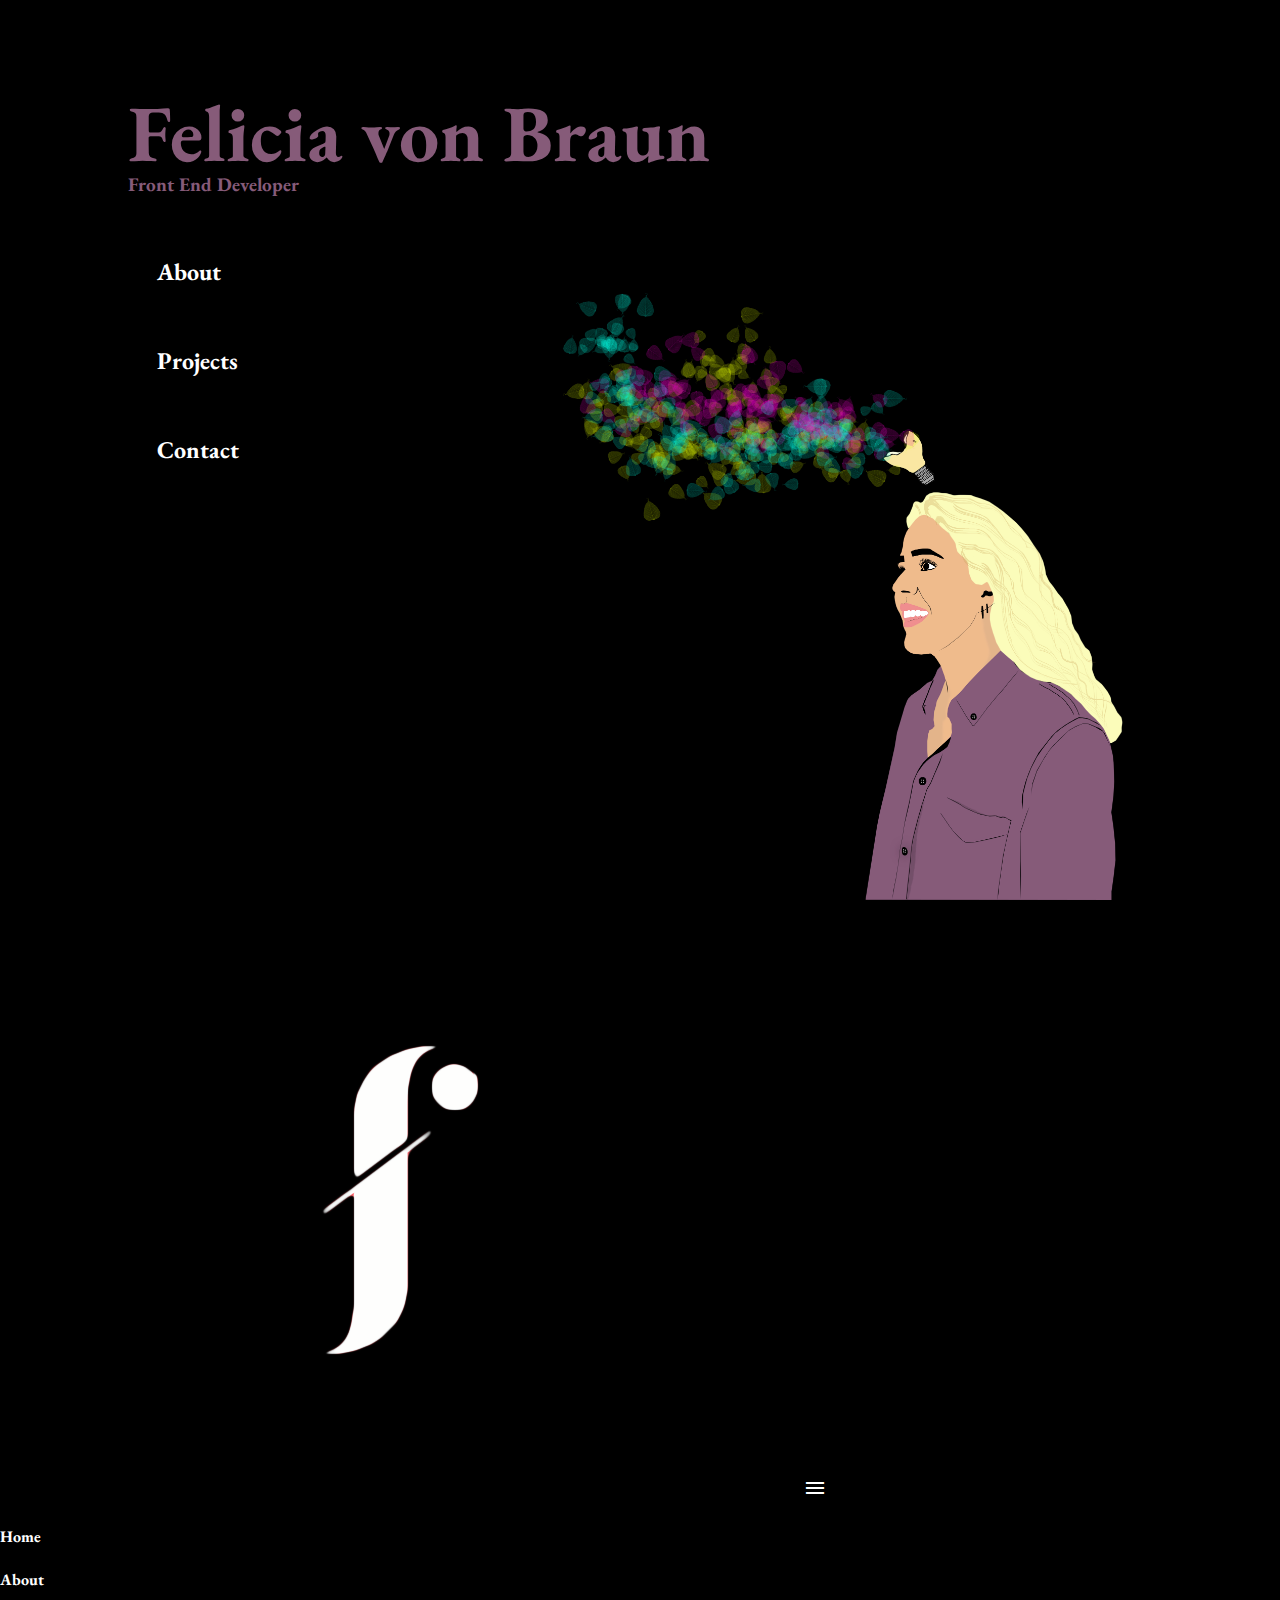
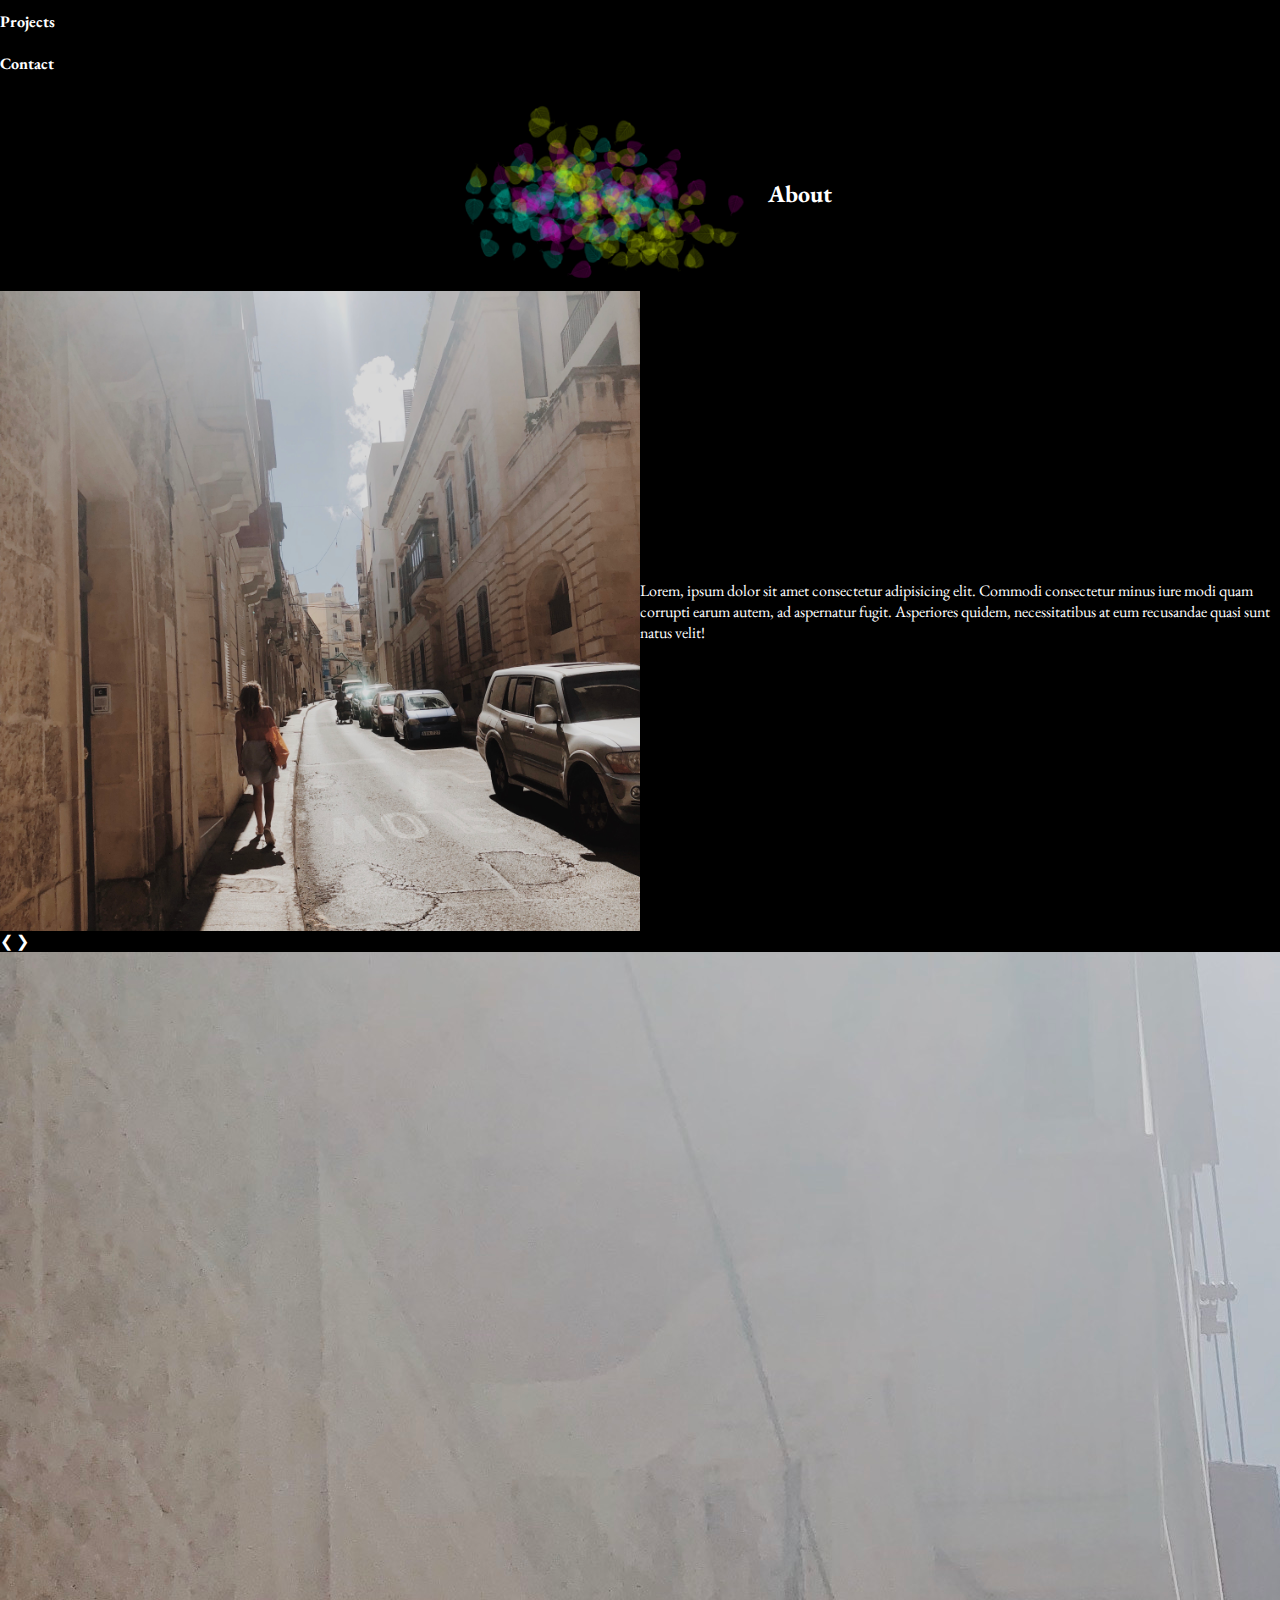
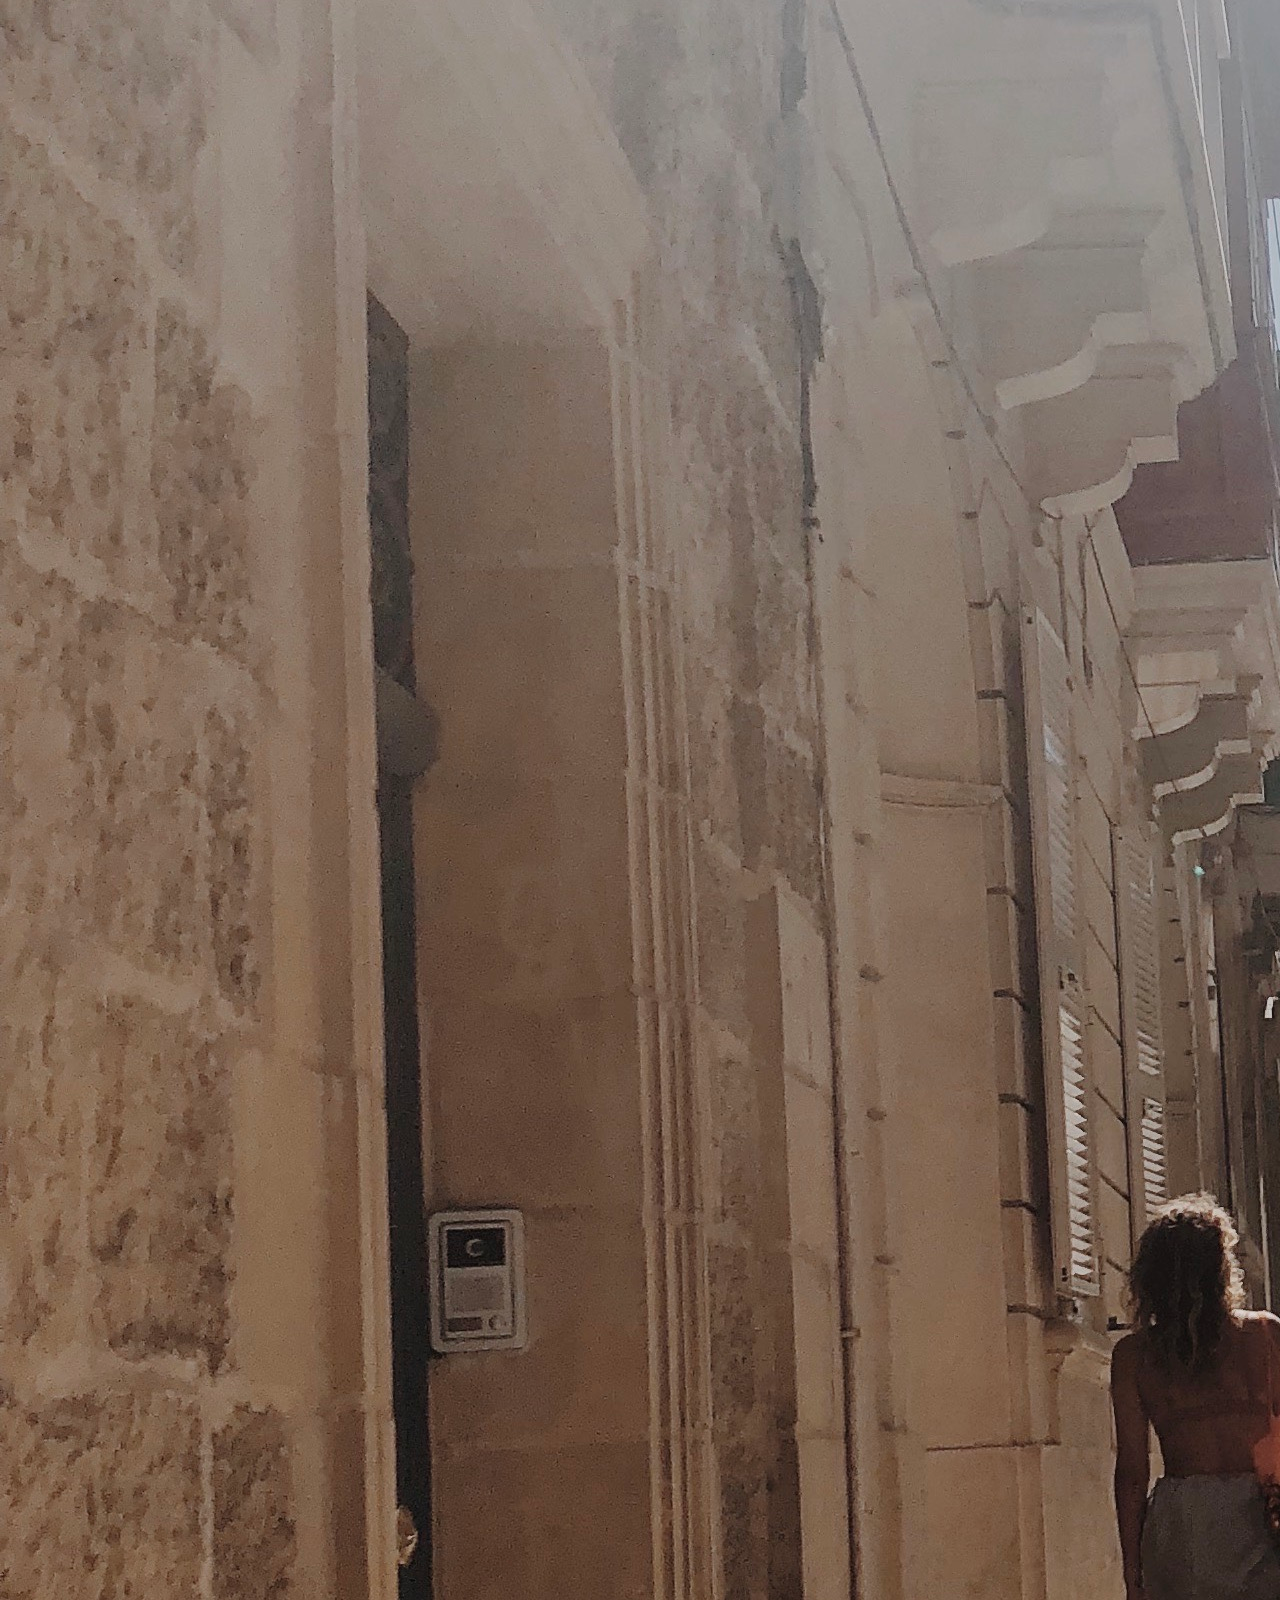
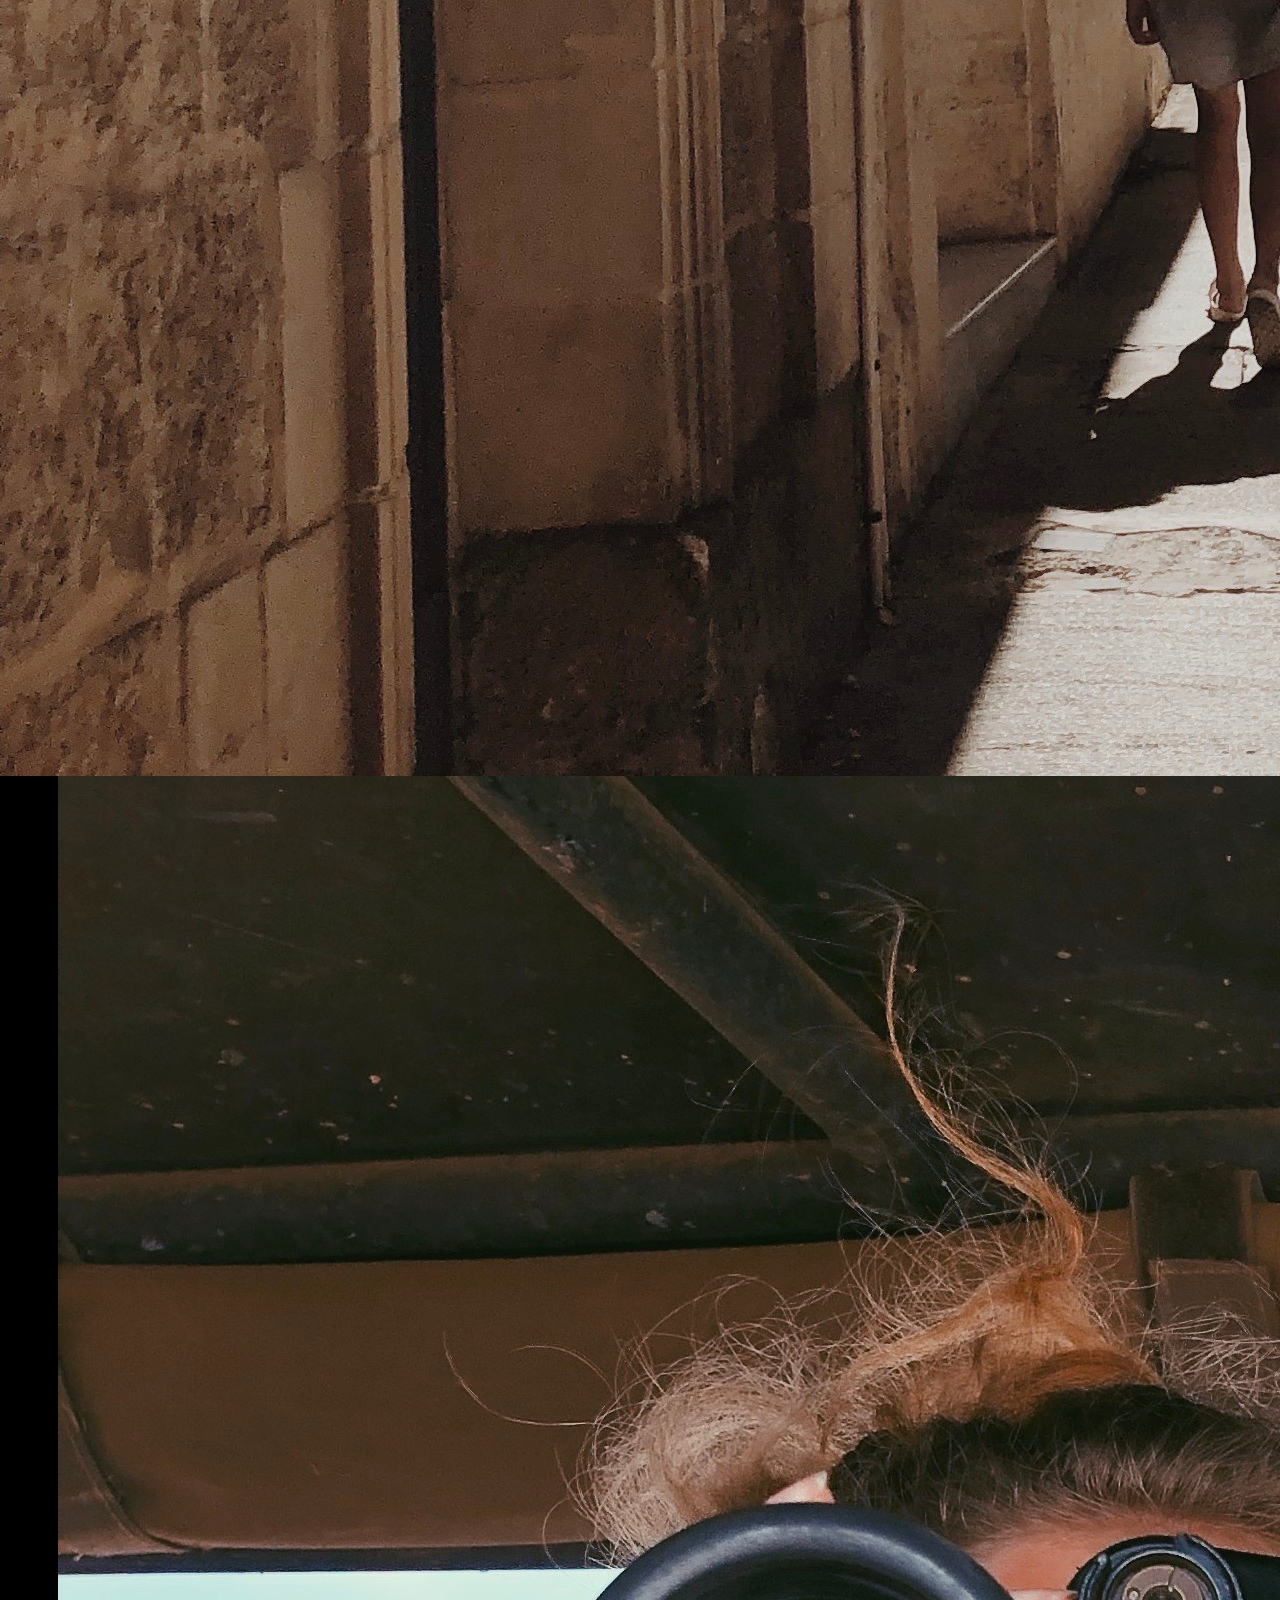
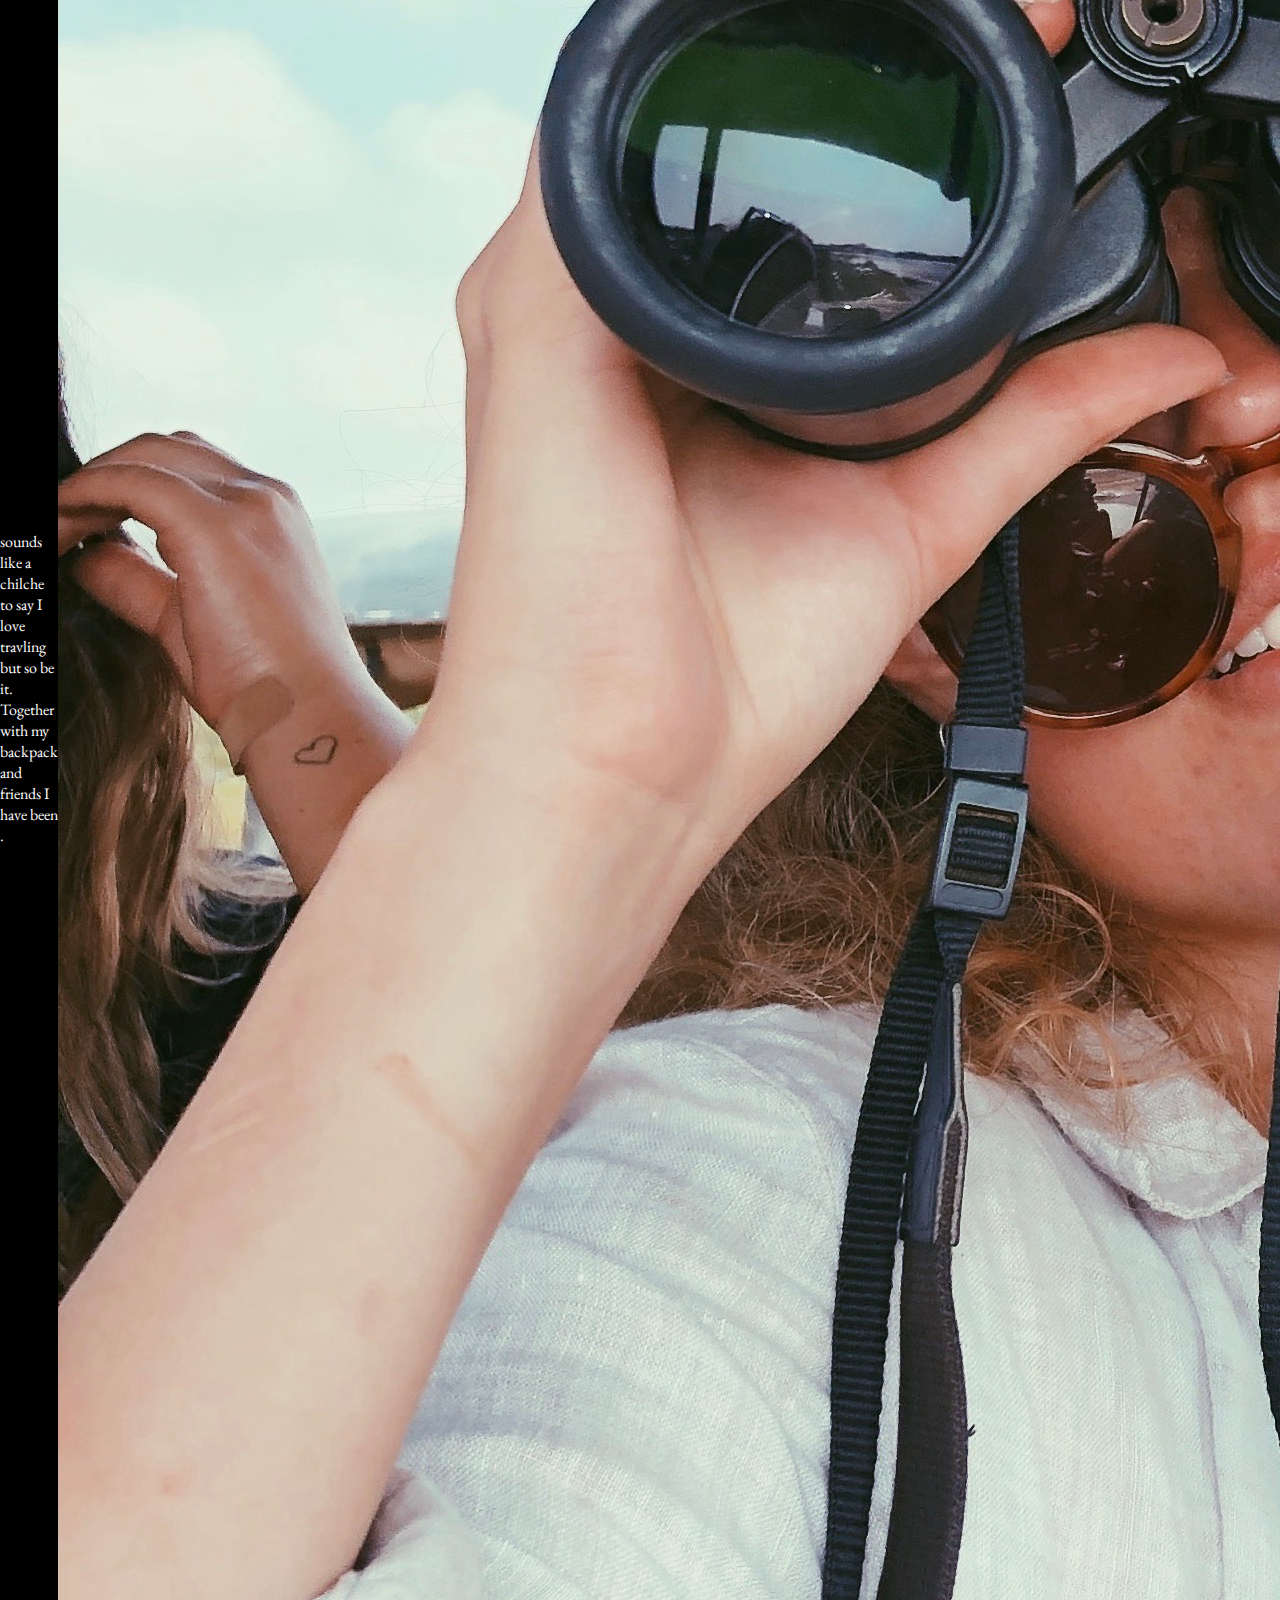
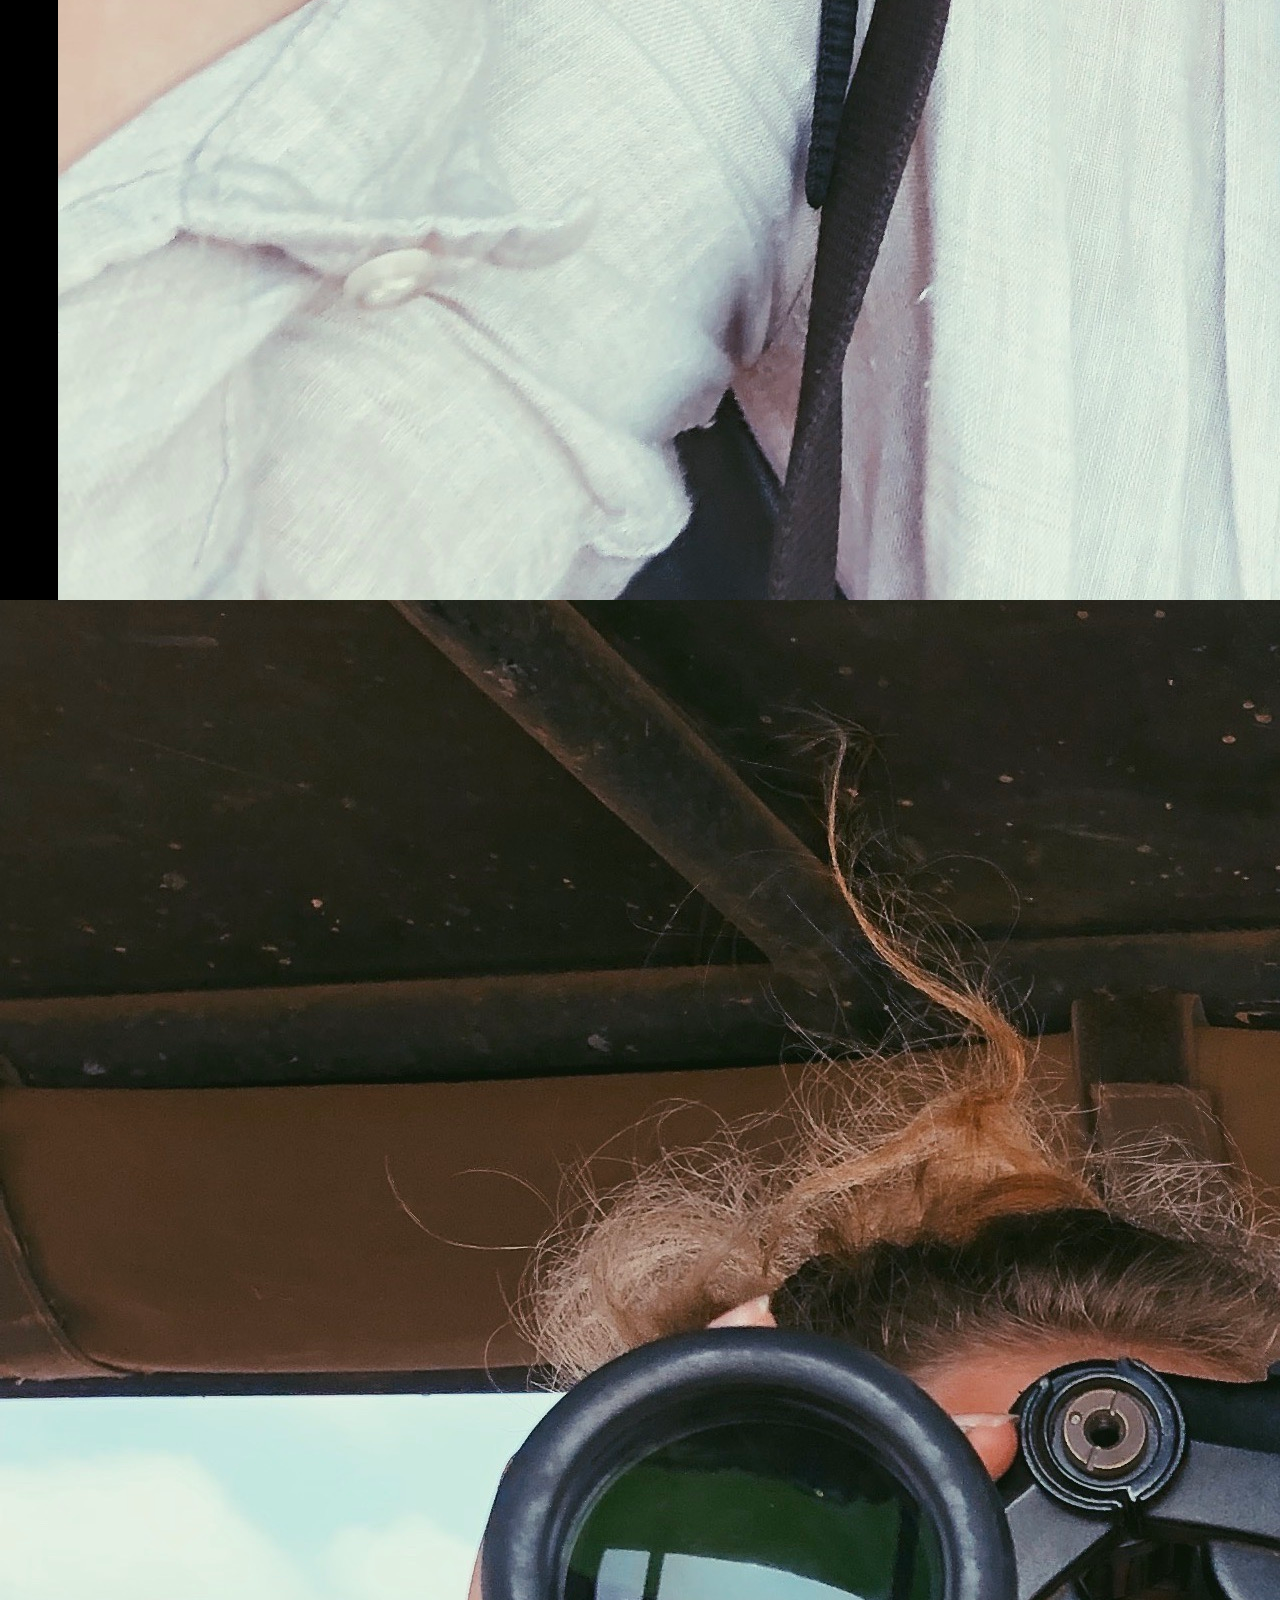
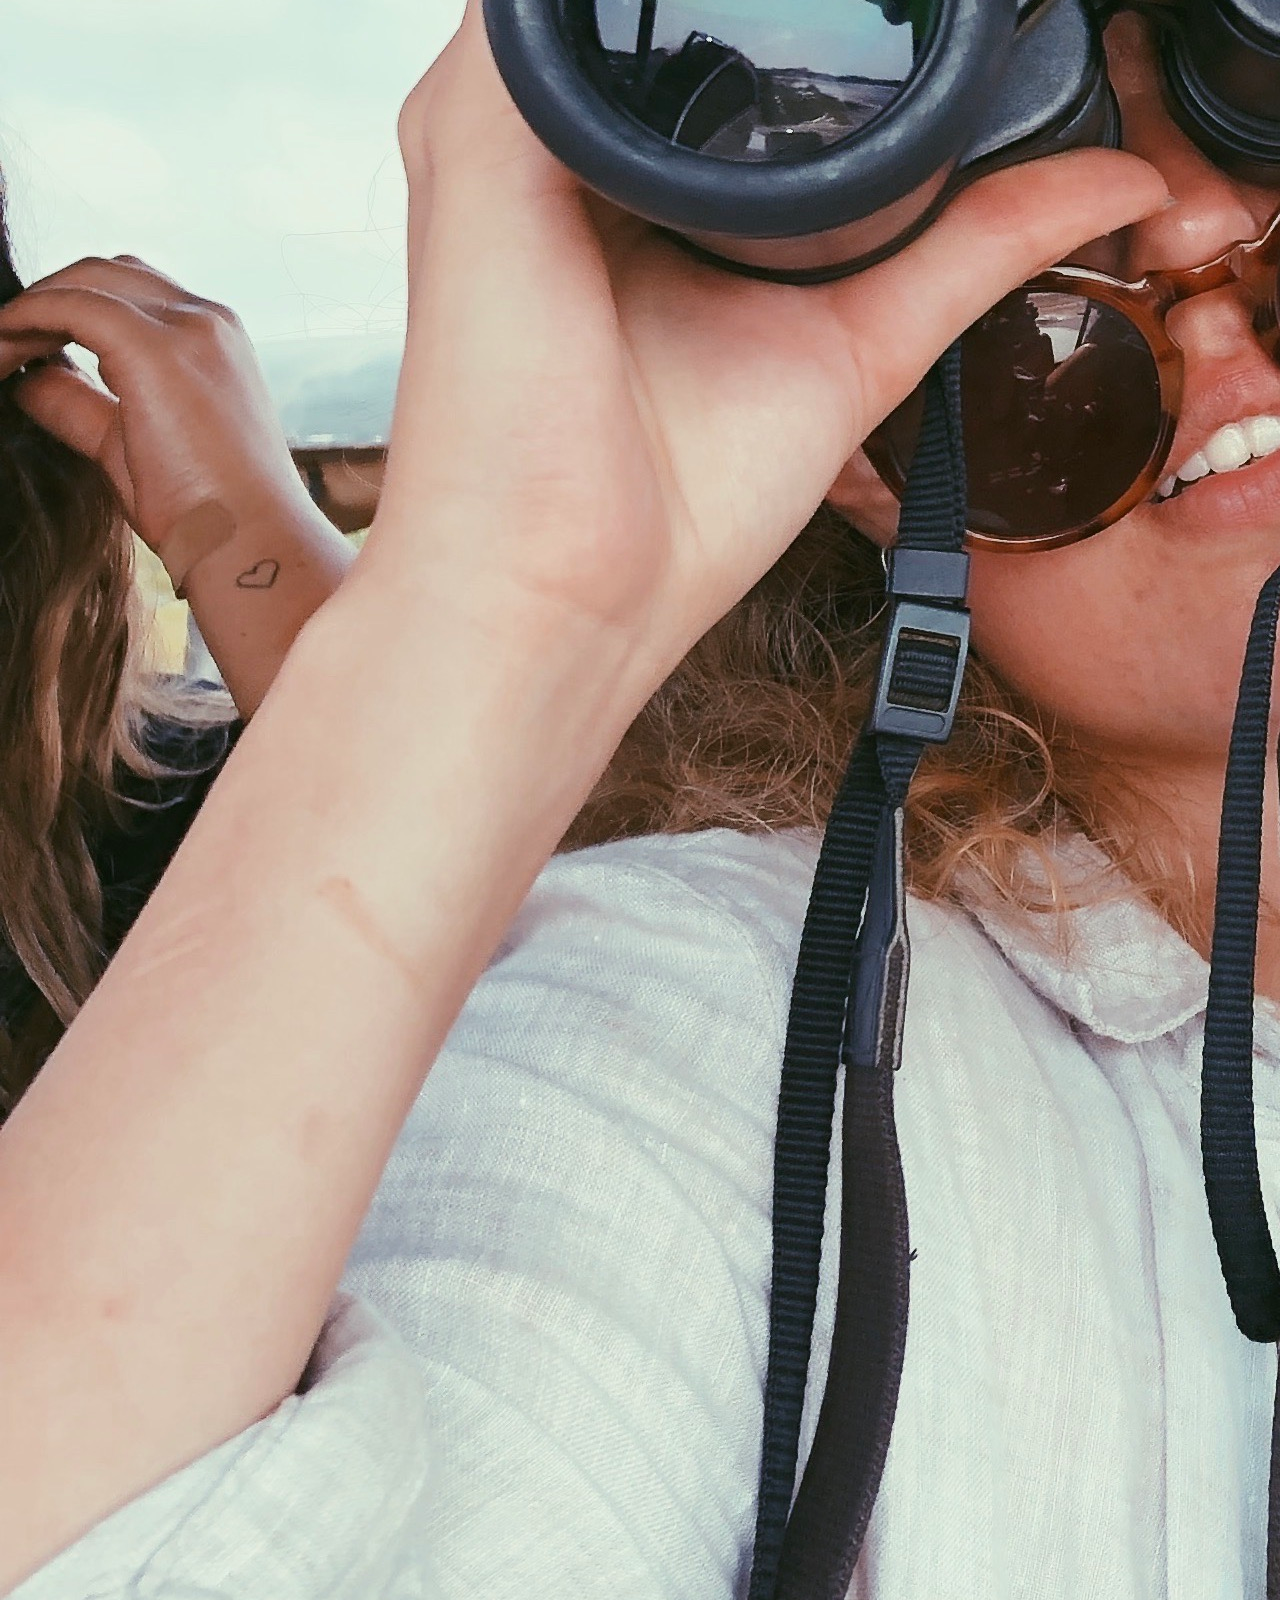
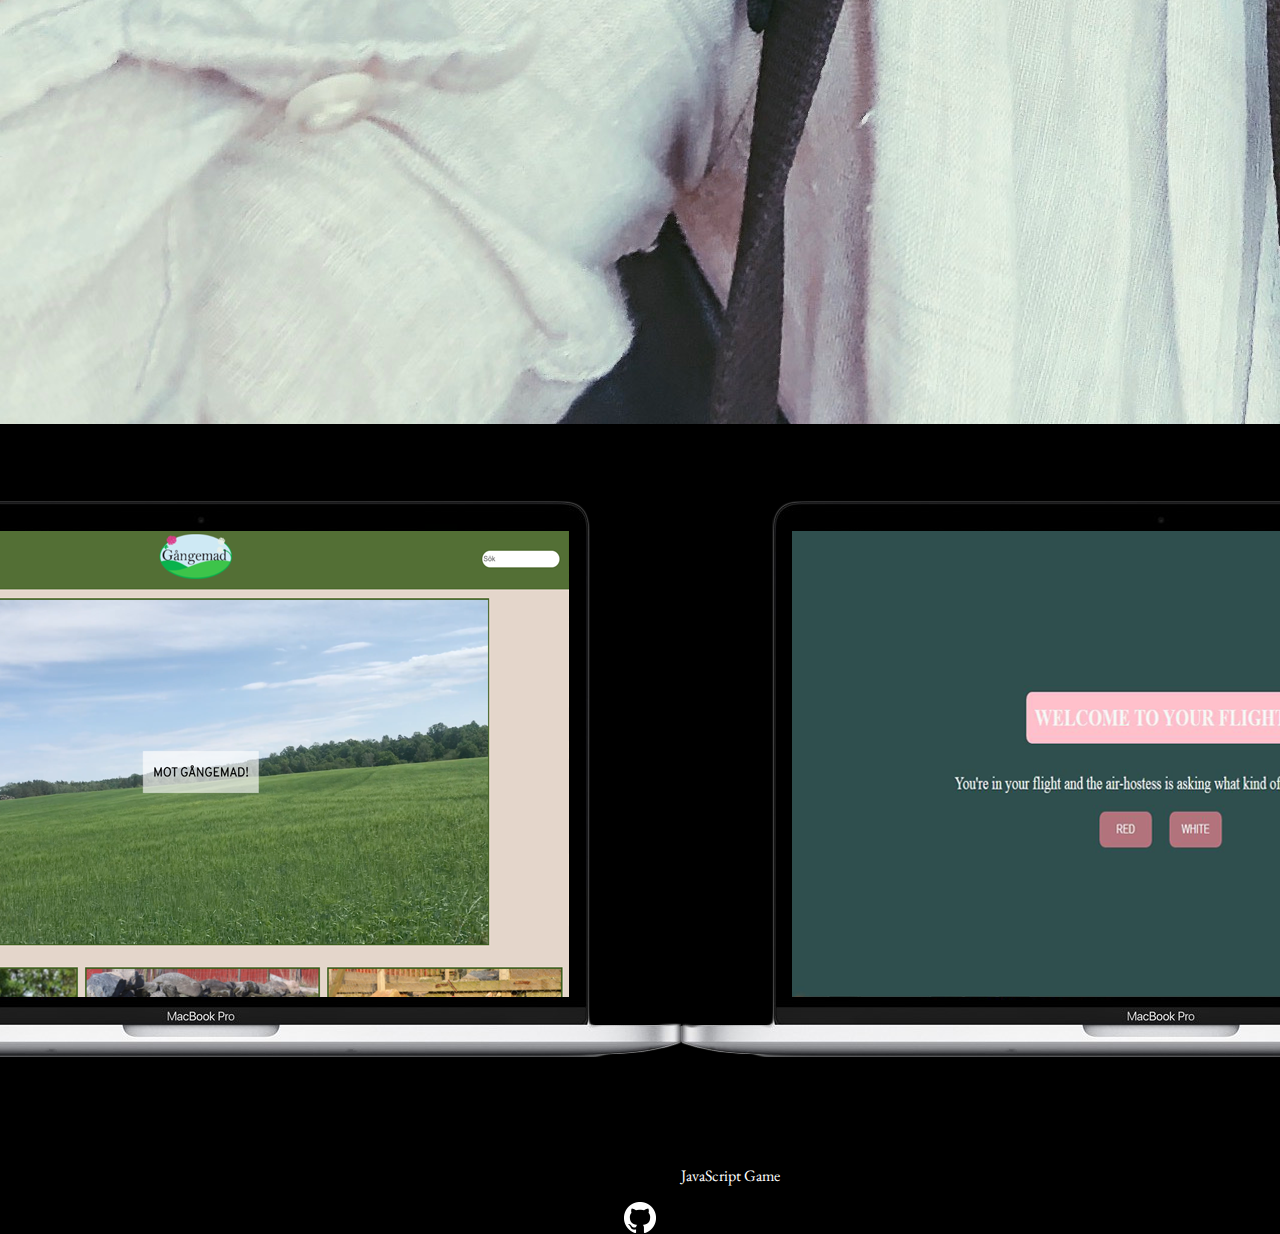
<file: index.html>
<!DOCTYPE html>
<html lang="en">
<head>
    <meta charset="UTF-8">
    <meta name="viewport" content="width=device-width, initial-scale=1.0">
    <title> Felicias Portfolio</title>
    <link rel="stylesheet" href="css/style.css">
    <link rel="stylesheet" href="css/mobile.css">
    <script defer src="javascript/script.js"></script>
    <script defer src="javascript/slideshow.js"></script>
    <link href="https://fonts.googleapis.com/icon?family=Material+Icons" rel="stylesheet">
    <link href="https://fonts.googleapis.com/css2?family=EB+Garamond:wght@500&display=swap" rel="stylesheet">
    <link rel="shortcut icon" href="images/logo.png">

</head>
<body>
    <header>
        <div class="headerPresentation flex">
            <nav class="displayedNav flex">
                <div>
                    <h1 class="flex">Felicia von Braun </h1>
                    <h2 class="myTitle">Front End Developer</h2>	 </br>
                </div>
                <a href="#about"><h3>About</h3></a>
                <a href="#project"><h3>Projects</h3></a> 
                <a href="contact.html"><h3>Contact</h3></a> 
            </nav>
            <div class="flex pictureOfMe">
                <img class="pictureOfMe" src="images/paintedImage.jpg" alt="">
            </div>
        </div>
    </header>
    
    
    <main>
        <!-- STICKY NAV BAR -->
        <nav class="burgerNav">
            <div class="topNav">
                <img src="./images/logo.png" alt="Logo" style="height: 100%;">
                <i id="menu1" class="material-icons">menu</i> 
            </div>
            <div id="testingNav">
                <a href="index.html"><h4>Home</h4></a>
                <a href="#about"><h4>About</h4></a>
                <a href="#project"><h4>Projects</h4></a>
                <a href="contact.html"><h4>Contact</h4></a>

            </div>
        </nav>

        <!-- ABOUT HEADER -->
        <div id="about" class="relative center">
            <img src="background.png" alt="background dots" style="width: 25%;">
            <h2 class="center overlay-headers"> About</h2>
        </div>

        <!-- ABOUT ELEMENTS DESKTOP -->
        <div class="aboutSlideshow">
            <div class="center aboutSlides fade">
                <img src="images/malta.jpeg" style="width:50%">
                <div class="center text">
                    Lorem, ipsum dolor sit amet consectetur adipisicing elit. Commodi consectetur minus iure modi quam corrupti earum autem, ad aspernatur fugit. Asperiores quidem, necessitatibus at eum recusandae quasi sunt natus velit!
                </div>
            </div>
            <div class="center aboutSlides fade">
                <div class="center text">
                    Lorem ipsum dolor sit amet consectetur adipisicing elit. Quidem accusantium, atque, in illo nobis ipsum nihil molestiae mollitia recusandae nemo et doloremque ab vel, ipsa eos incidunt quaerat ea. Ipsum.
                </div>
                <img src="images/traveling.jpeg" style="width: 50%">
            </div>
            <div class="center aboutSlides fade ">
                <img src="images/traveling.jpeg" style="width:50%">
                <div class="center text">
                    huhuuhuhuhuh
                </div>
            </div>
            
            <a class="prev" onclick="plusSlides(-1)">&#10094;</a>
            <a class="next" onclick="plusSlides(1)">&#10095;</a>

            <div style="text-align:center">
                <span class="dot" onclick="currentSlide(1)"></span> 
                <span class="dot" onclick="currentSlide(2)"></span> 
                <span class="dot" onclick="currentSlide(3)"></span> 
            </div>
        </div>

        <!-- ABOUT ELEMENTS MOBILE -->
        <div class="mobileAbout">
            <div class="aboutContainer flex">
                <img class="aboutImages" src="images/malta.jpeg" alt="">
                <p class="center">
                    I have been living on Malta for 1.5 years. Witch was a great experienced and I learned so much.
                </p>
            </div>
            <div class="aboutContainer flex">
                <p class="center">
                    sounds like a chilche to say I love travling but so be it. Together with my backpack and friends I have 
                    been . 
                </p>
                <img class="aboutImages" src="images/traveling.jpeg" alt="">
            </div>
            <div class="aboutContainer flex">
                <img class="aboutImages" src="images/traveling.jpeg" alt="">
                <p class="center">
                    Lorem ipsum dolor sit amet consectetur, corrupti iure aut quibusdam reiciendis odio placeat maxime. 
                </p>
            </div>
        </div>

        <!-- PROJECT ELEMENTS -->
        <div id="project" class="center">

            <div class="relative center">
                <img src="background.png" alt="background dots" style="width: 25%;">
                <h2 id="about" class="center overlay-headers">Projects</h2>
            </div>
            
            <div class="projectContainer">
                <img class="computerPicture" src="./images/swedbankl.png" alt="">
                <div class="hoverEffects">
                    <a href="https://feliciavonbraun.github.io/swedbank-homepage/"><p class="projectTitle">Swedbank</p></a>
                </div>
            </div>
            <div class="projectContainer">
                <img class="computerPicture" src="./images/gangemadl.png" alt="">
                <div class="hoverEffects">
                    <a href="https://feliciavonbraun.github.io/Gangemad/index.html"><p class="projectTitle">Gångemad</p></a>
                </div>
            </div>
            <div class="projectContainer">
                <img class="computerPicture" src="./images/jsGame.png" alt="">
                <div class="hoverEffects">
                    <a href="https://feliciavonbraun.github.io/javascript-game/"><p class="projectTitle">JavaScript Game</p></a>
                </div>
            </div>
            <div class="projectContainer">
                <img class="computerPicture" src="./images/jsGame.png" alt="">
                <div class="hoverEffects">
                    <a href=""><p class="projectTitle">Coming soon</p></a>
                </div>
            </div>
        </div>

    </main>

    <footer class="center">
        <img src="images/GitHub-Mark-Light-32px.png" alt="">
    </footer>
    
</body>
</html>
</file>
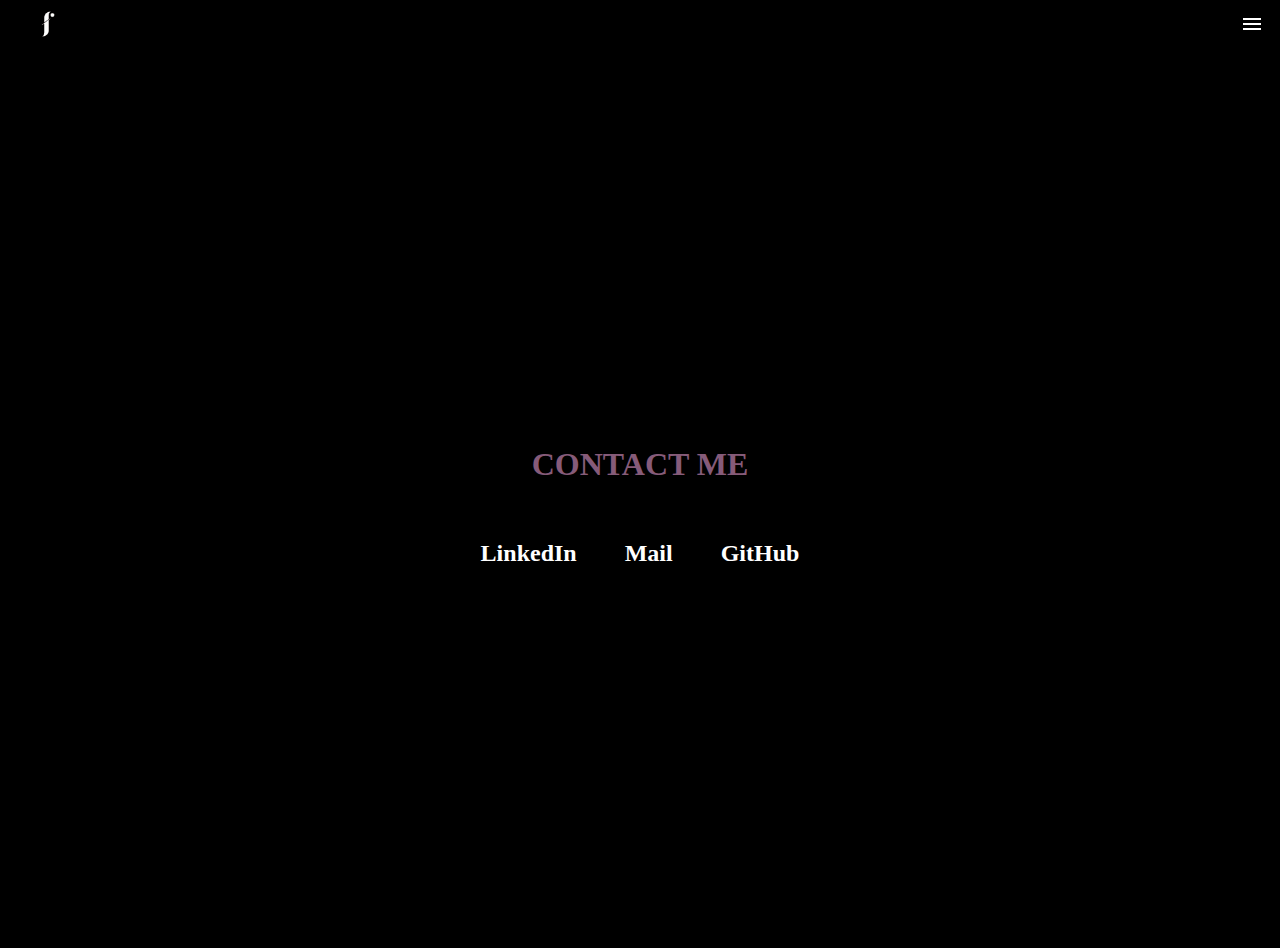
<file: contact.html>
<!DOCTYPE html>
<html lang="en">
<head>
    <meta charset="UTF-8">
    <meta name="viewport" content="width=device-width, initial-scale=1.0">
    <title>Document</title>
    <link rel="stylesheet" href="css/contact.css">
    <link rel="stylesheet" href="css/mobile.css">
    <script defer src="javascript/contact.js"></script>
    <link href="https://fonts.googleapis.com/icon?family=Material+Icons" rel="stylesheet">
    <link rel="shortcut icon" href="images/logo.png">
</head>
<body>
    <header>
        <nav class="burgerNav">
            <div class="topNav flex">
                <img src="./images/logo.png" alt="Logo" style="height: 100%;">
                <i id="menu2" class="material-icons">menu</i> 
            </div>
            <div>
                <a href="index.html"><h4 class="flex">Home</h4></a>
                <a href="index.html#about"><h4 class="flex">About</h4></a>
                <a href="index.html#project"><h4 class="flex">Projects</h4></a>
            </div>
        </nav>
    </header>

    <main class="flex">
        <h1>CONTACT ME</h1>
        <div class="contactDetails flex">
            <a href="https://www.linkedin.com/in/felicia-von-braun-wallin-1b238b1b5/"><h2>LinkedIn</h2></a>
            <a href="mailto:feliciavonbraun@hotmail.com?subject=Front End Developer"><h2>Mail</h2></a>
            <a href="https://github.com/feliciavonbraun"><h2>GitHub</h2></a>
        </div>
        
        
        

        <!-- This form will be used once I learn how it works -->
        <!-- <div class="container">
            <form action="/onSubmit.php">
                <h2 style="margin-bottom: 0;">Contact me</h2>
                <div style="font-size: small; text-align: center;"></div><br>
    
                <label for="name">Name:</label>
                <input class="form-inputs" type="text" name="name" id="name" required>
                </br>
                <label for="subject">Subject:</label>
                <input class="form-inputs" type="text" name="subject" id="subject" required>
                </br>
                <label for="email">Emailaddress</label>
                <input class="form-inputs" type="email" name="email" id="email" required>
                </br>
                <label for="text">Message:</label>
                <textarea class="form-inputs message" type="text" name="text" id="text" cols="1" rows="1" required></textarea>
                </br>
                <button class="form-inputs" type="submit">Skicka in</button>
            </form>
        </div> -->
    </main>



</body>
</html>
</file>
<file: css/style.css>
html {
    scroll-behavior: smooth;
    font-family: 'EB Garamond', serif;
}
body {
    margin: 0;
    background: black;
    color: white; /* BEHÖVS DENNA??*/
}

/* HEADER ELEMENTS*/
header {
    top: 0;
    left: 0;
    right: 0;
    bottom: 0;
    height: 100vh; /* vh kan medföra problem */ 
}

.headerPresentation {
    height: 100vh; /* en av dess ska bort */
}

.pictureOfMe {
    position: absolute; 
    /* visibility: visible;  */
    bottom: 0;
    left: 25%; 
    width: 70%; 
}

.displayedNav {
    flex-direction: column;
    padding: 0 0 0 10%;
    font-size: 2rem;
    z-index: 100; /* BEHÖVS DENNA???*/
}

h1 {
    color: rgb(134, 91, 121);
    font-size: 5rem;
    margin: 5rem 0 0 0;
    flex-direction: column;
}

.myTitle {
    color: rgb(134, 91, 121);
    font-size: 1.2rem;
    margin: 0;
    line-height: 0;
}

h3 {
    font-size: x-large;
    margin: 5%;
}

a:link, a:visited {
    text-decoration: none;
    color: white;
}
.displayedNav > a:hover {
    text-decoration: none;
    color: rgb(134, 91, 121);
}


/* FOOTER ELEMENTS */
footer > a{
    height: 2rem;
    padding: 0.5rem;
}


/* REUSABLE CLASSES */ 
.flex {
    display: flex;
}

.center {
    display: flex;
    align-items: center;
    justify-content: center;
}
</file>
<file: css/mobile.css>
@media (max-width: 425px) {

    h1 {
        font-size: 2.3rem;
    }

    .myTitle {
        font-size: 1rem;
    }

    .displayedNav {
        font-size: 1.5rem;
    }

    .contactDetails {
        display: flex;
        flex-direction: column;
        padding: 0;
        text-align: center;
    }
 
    .mobileAbout {
        display: block;
    }
    
    .aboutSlideshow {
        display: none;
    }
}
</file>
<file: css/contact.css>
body {
    margin: 0;
    background: black;
    color: white;
}

/* HEADER ELEMENTS*/
header {
    top: 0;
    left: 0;
    right: 0;
    position: fixed;
    overflow: hidden;
}

header i {
    cursor: pointer;
}

.topNav {
    align-items: center;
    justify-content: space-between;
    height: 3rem;
}

.burgerNav {
    height: 3rem;
    padding: 0 1rem;
}

h4 {
    flex-direction: column;
    align-items: flex-end;
}

h4:hover {
    text-decoration: none;
    color: black;
}



/* MAIN ELEMENTS */
main {
    height: 100vh;
    margin-top: 3rem;
    flex-direction: column;
    justify-content: center;
    align-items: center;
}

h1 {
    padding: 1rem;
    color: rgb(134, 91, 121);
    text-align: center;
}

a:link, a:visited {
    text-decoration: none;
    color: white;
}

.contactDetails a:hover {
    text-decoration: none;
    color: rgb(134, 91, 121);
}

.contactDetails > :first-child {
    padding: 0 3rem 0 0;
}

.contactDetails > :nth-child(3) {
    padding: 0 0 0 3rem;
}

/* RESUABLE CLASSES */
.flex {
    display: flex;
}
</file>
